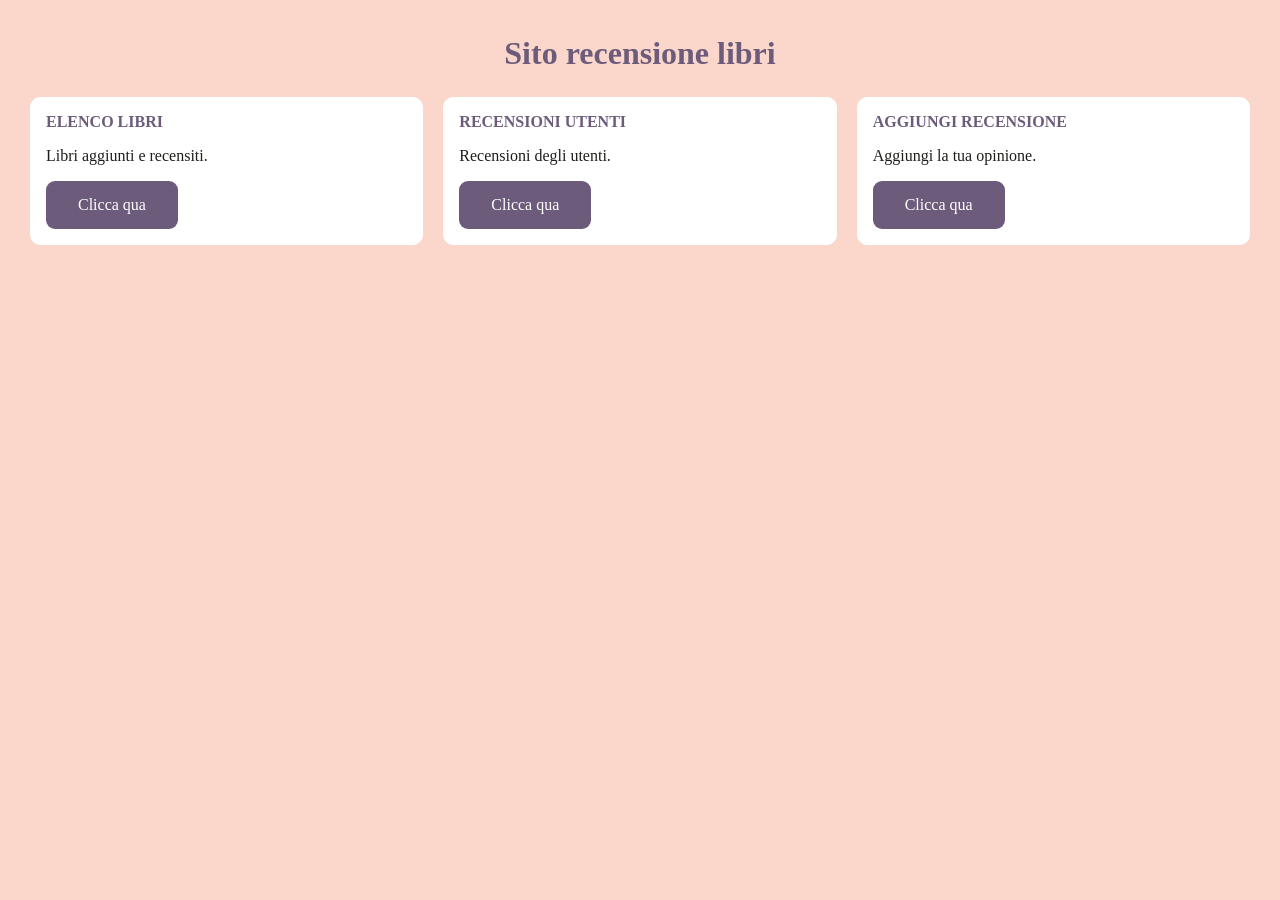
<file: index.html>
<!DOCTYPE html>
<html>
    <head>
        <meta charset="utf-8">
        <title>Sito recensione libri</title>
        <link rel="stylesheet" href="style.css">
    </head>
    <body>

        <div class="h1">
          <h1>Sito recensione libri</h1>
        </div>

        
        <div class="riga">
          <div class="scheda">
            <div class="scheda-titolo">Elenco libri</div>
            <p>Libri aggiunti e recensiti. </p>
            <a href="Elenco_libri.html">
            <span class="button">Clicca qua</span>
            </a>
          </div>

          <div class="scheda">
            <div class="scheda-titolo">Recensioni utenti</div>
            <p> Recensioni degli utenti.</p>
            <a href="Recensione_libri.html">
            <span class="button">Clicca qua</span>
            </a>
          </div>

          <div class="scheda">
            <div class="scheda-titolo">Aggiungi recensione</div>
            <p>Aggiungi la tua opinione.</p>
            <a href="Aggiungi_recensione.html">
            <span class="button">Clicca qua</span>
            </a>
          </div>
        </div>
    </body>
</html>
</file>
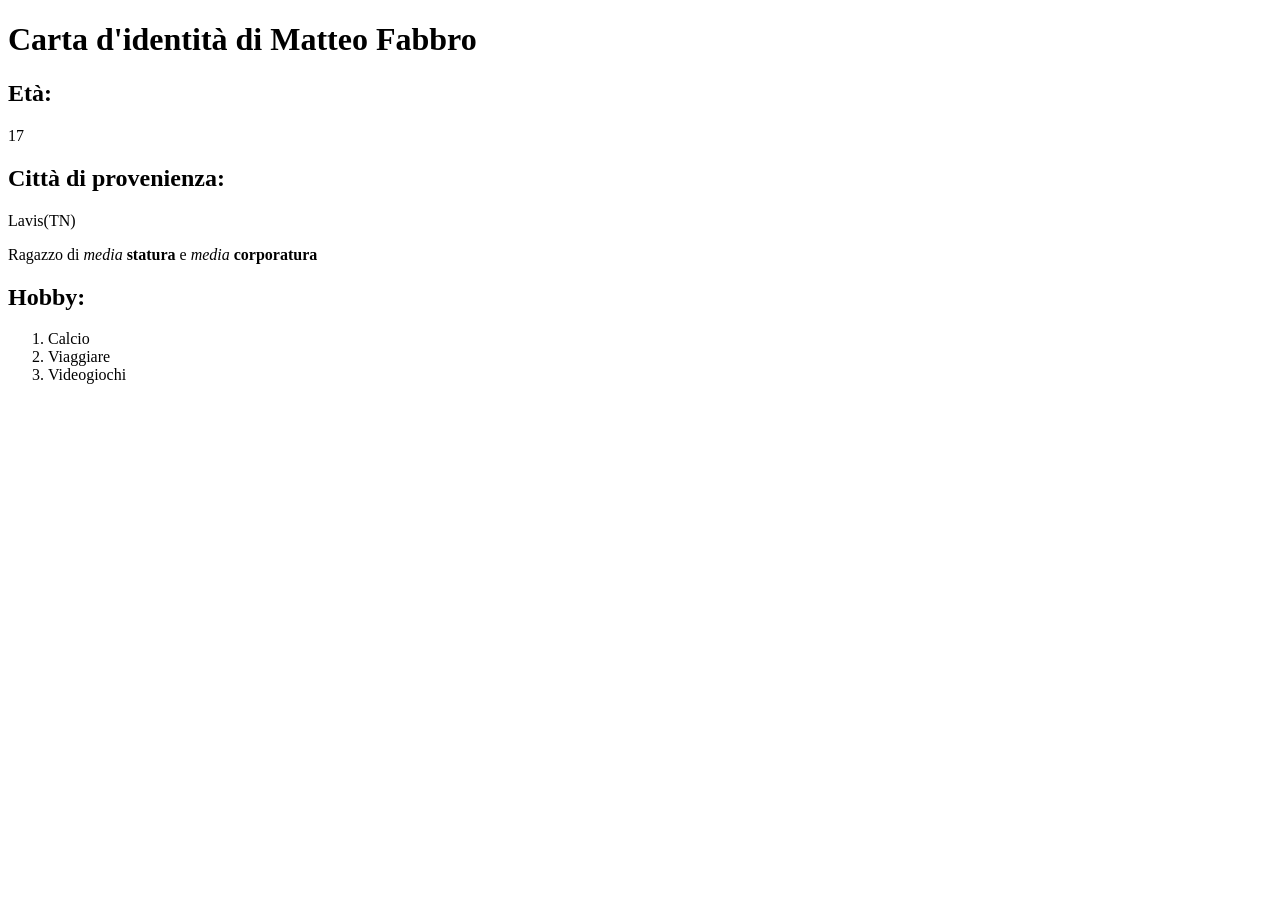
<file: 01_CartaIdentità.html>
<!DOCTYPE html>
<html>
    <head>
        <meta charset="utf-8">
        <title>Carta d'identità</title>
    </head>
    <body>

        <h1>Carta d'identità di Matteo Fabbro</h1>
        <h2>Età: </h2>
        <p>17</p>
        <h2>Città di provenienza: </h2>
        <p>Lavis(TN)</p>
        <p>Ragazzo di <em>media</em> <strong>statura</strong> e <em>media</em> <strong>corporatura</strong></p>
        <h2>Hobby: </h2>

        <ol>
            <li>Calcio</li>
            <li>Viaggiare</li>
            <li>Videogiochi</li>
        </ol>
    </body>
</html>
</file>
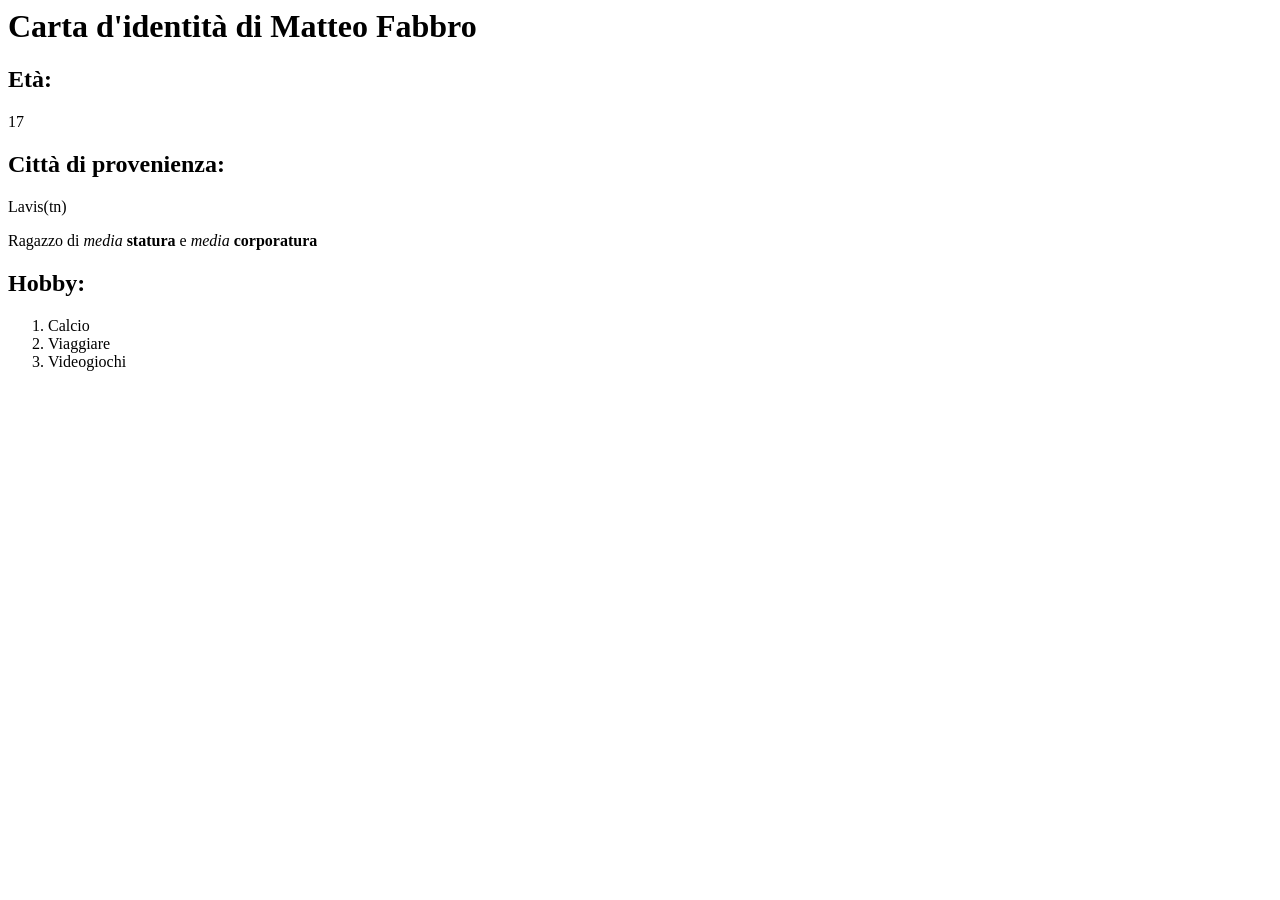
<file: 02_esercizioProva.html>
<html>
    <head>
        <meta charset="utf-8">
        <title>Carta d'identità</title>
    </head>
    <body>

        <h1>Carta d'identità di Matteo Fabbro</h1>
        <h2>Età: </h2>
        <p>17</p>
        <h2>Città di provenienza: </h2>
        <p>Lavis(tn)</p>
        <p>Ragazzo di <em>media</em> <strong>statura</strong> e <em>media</em> <strong>corporatura</strong></p>
        <h2>Hobby: </h2>

        <ol>
            <li>Calcio</li>
            <li>Viaggiare</li>
            <li>Videogiochi</li>
        </ol>
        
        

    </body>
</file>
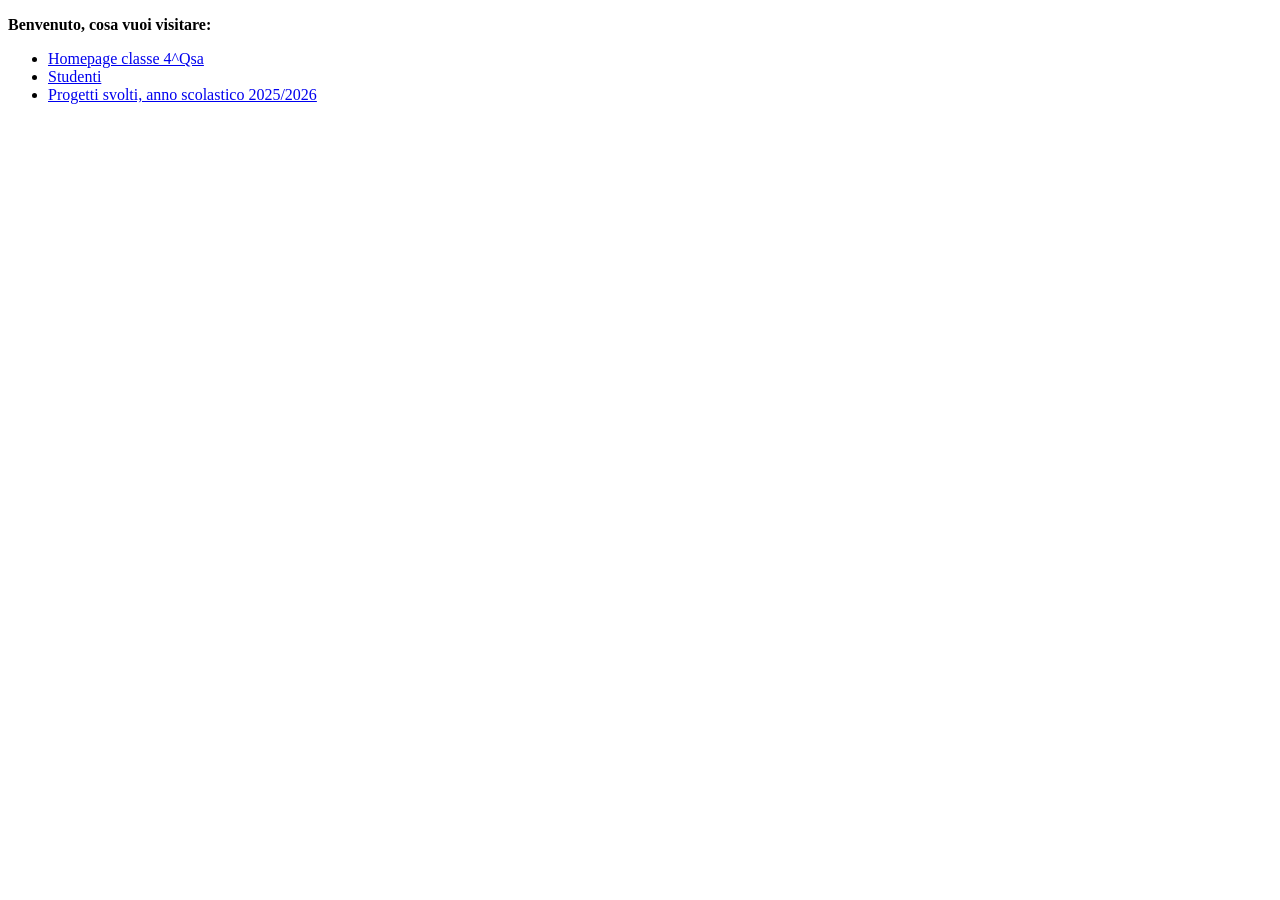
<file: 04_SitoClasse.html>
<!DOCTYPE html>
<html>
    <head>
         <meta charset="utf-8">
         <title> Sito di Classe </title>
    </head>
    <body>
        <p> <strong> Benvenuto, cosa vuoi visitare: </strong></p>

        <ul>
            <li><a href="index.html"> Homepage classe 4^Qsa</a></li>
            <li><a href="studenti.html"> Studenti </a></li>
            <li><a href="progetti.html"> Progetti svolti, anno scolastico 2025/2026</a></li>
        </ul>  
    </body>
</html>
</file>
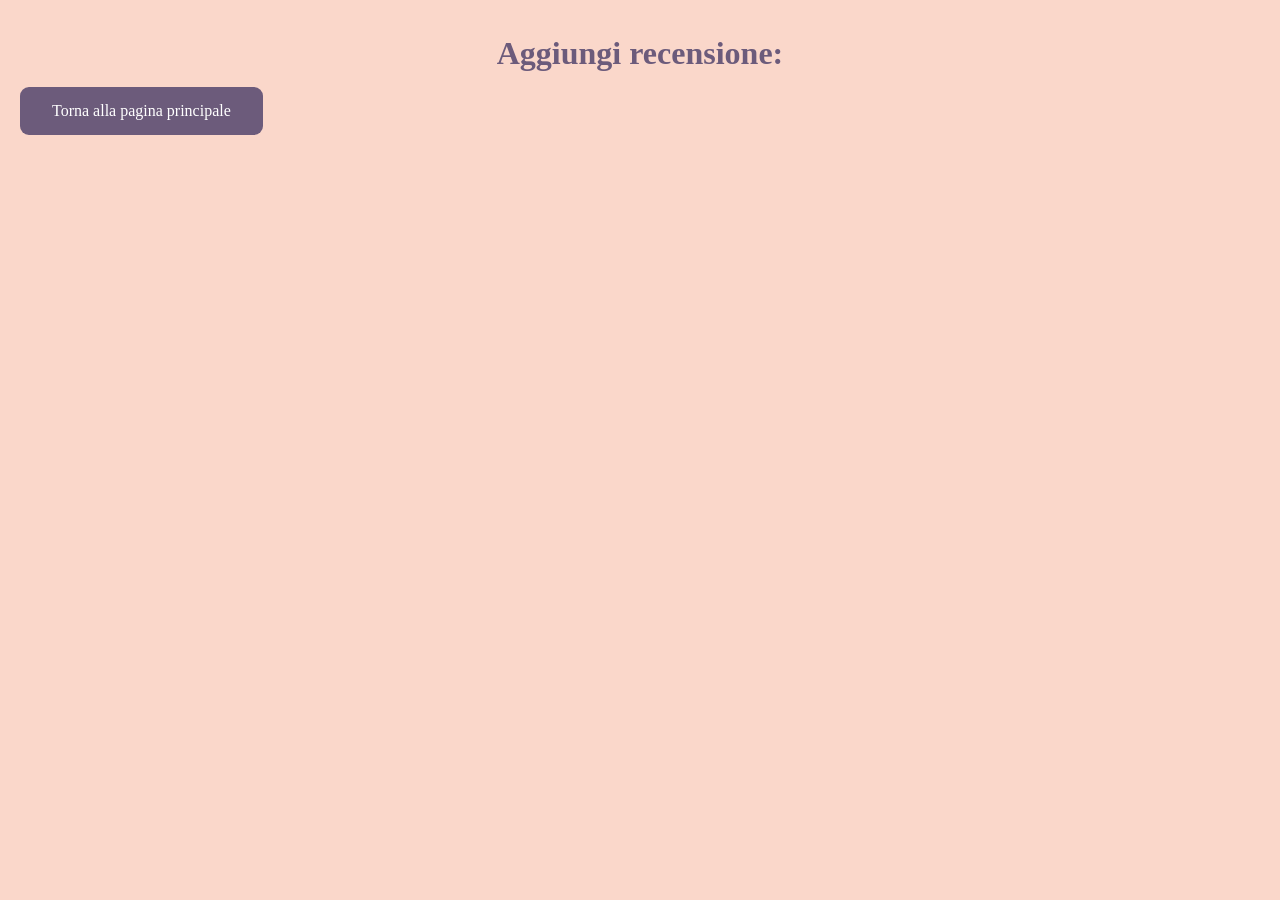
<file: Aggiungi_recensione.html>
<!DOCTYPE html>
<html>
    <head>
        <meta charset="utf-8">
        <title>Aggiungi recensione</title>
        <link rel="stylesheet" href="style.css">
    </head>
    <body>
        <h1 class="titolo-pagina"> Aggiungi recensione: </h1>
        <a href="index.html">
            <span class="button">Torna alla pagina principale</span>
        </a>
    </body>
</html>
</file>
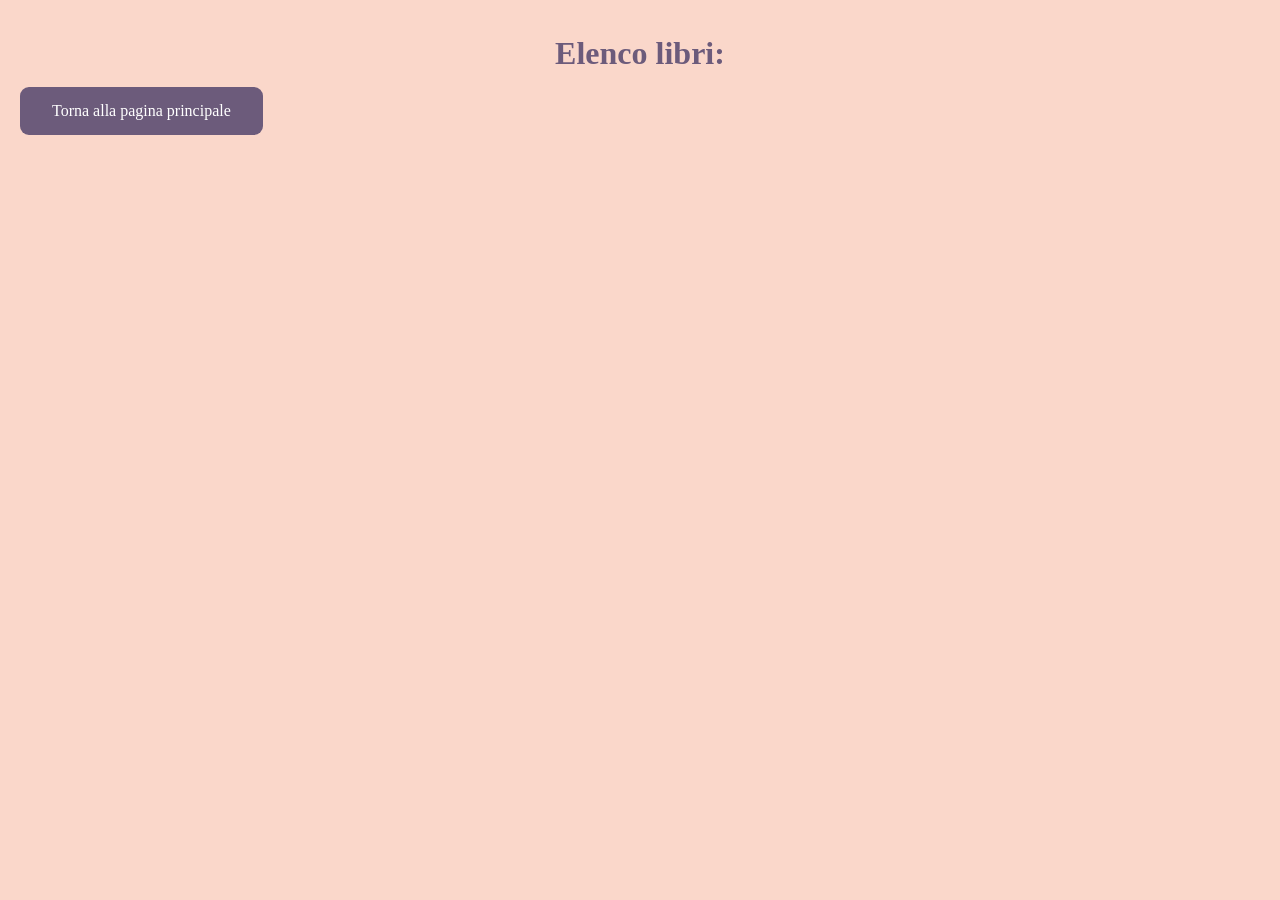
<file: Elenco_libri.html>
<!DOCTYPE html>
<html>
    <head>
        <meta charset="utf-8">
        <title>Elenco libri disponibili</title>
        <link rel="stylesheet" href="style.css">
    </head>
    <body>
        <h1 class="titolo-pagina"> Elenco libri: </h1>
        <a href="index.html">
            <span class="button">Torna alla pagina principale</span>
        </a>
    </body>
</html>
</file>
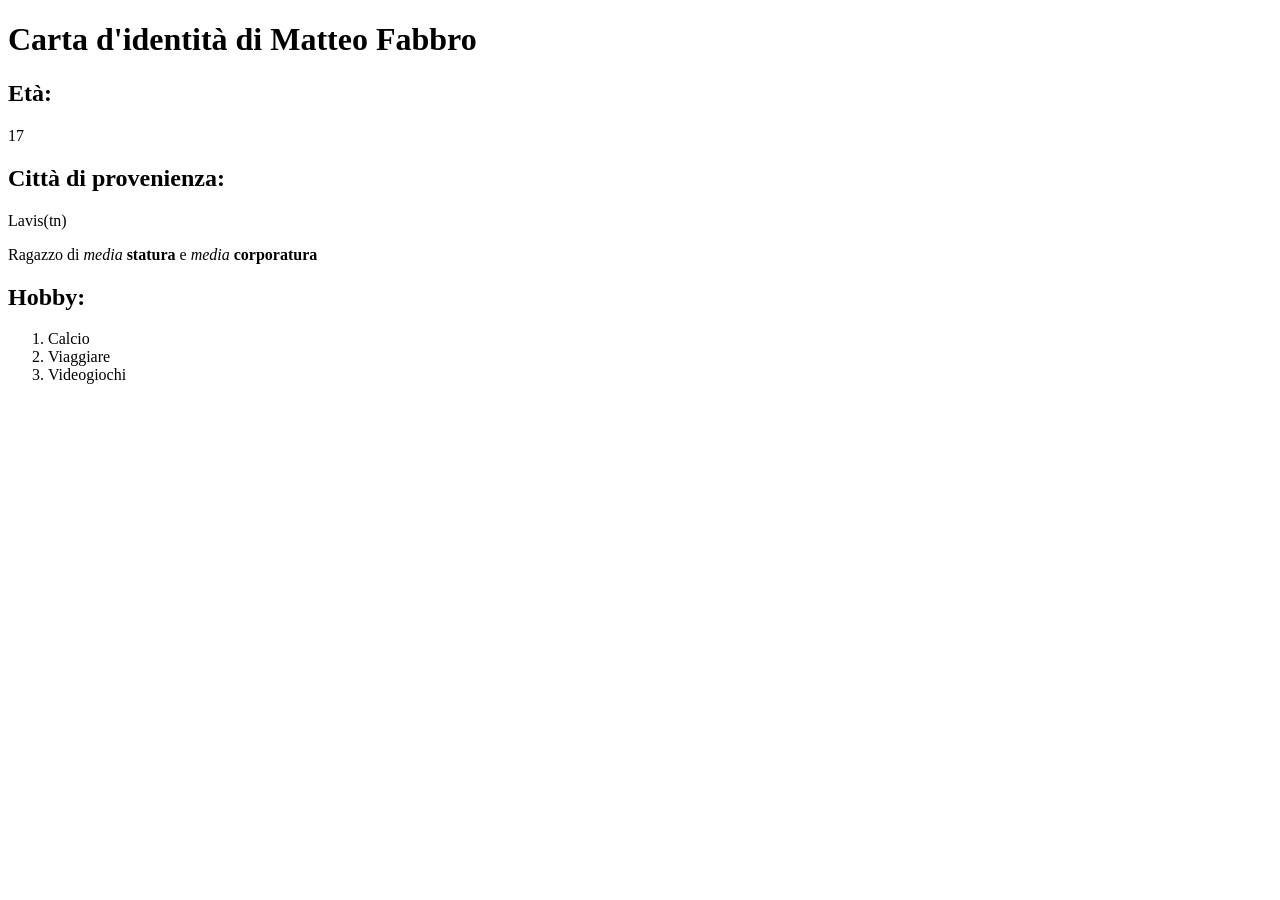
<file: Esercizio1_CartaIdentità.html>
<!DOCTYPE html>
<html>
    <head>
        <meta charset="utf-8">
        <title>Carta d'identità</title>
    </head>
    <body>

        <h1>Carta d'identità di Matteo Fabbro</h1>
        <h2>Età: </h2>
        <p>17</p>
        <h2>Città di provenienza: </h2>
        <p>Lavis(tn)</p>
        <p>Ragazzo di <em>media</em> <strong>statura</strong> e <em>media</em> <strong>corporatura</strong></p>
        <h2>Hobby: </h2>

        <ol>
            <li>Calcio</li>
            <li>Viaggiare</li>
            <li>Videogiochi</li>
        </ol>
        
        

    </body>
</file>
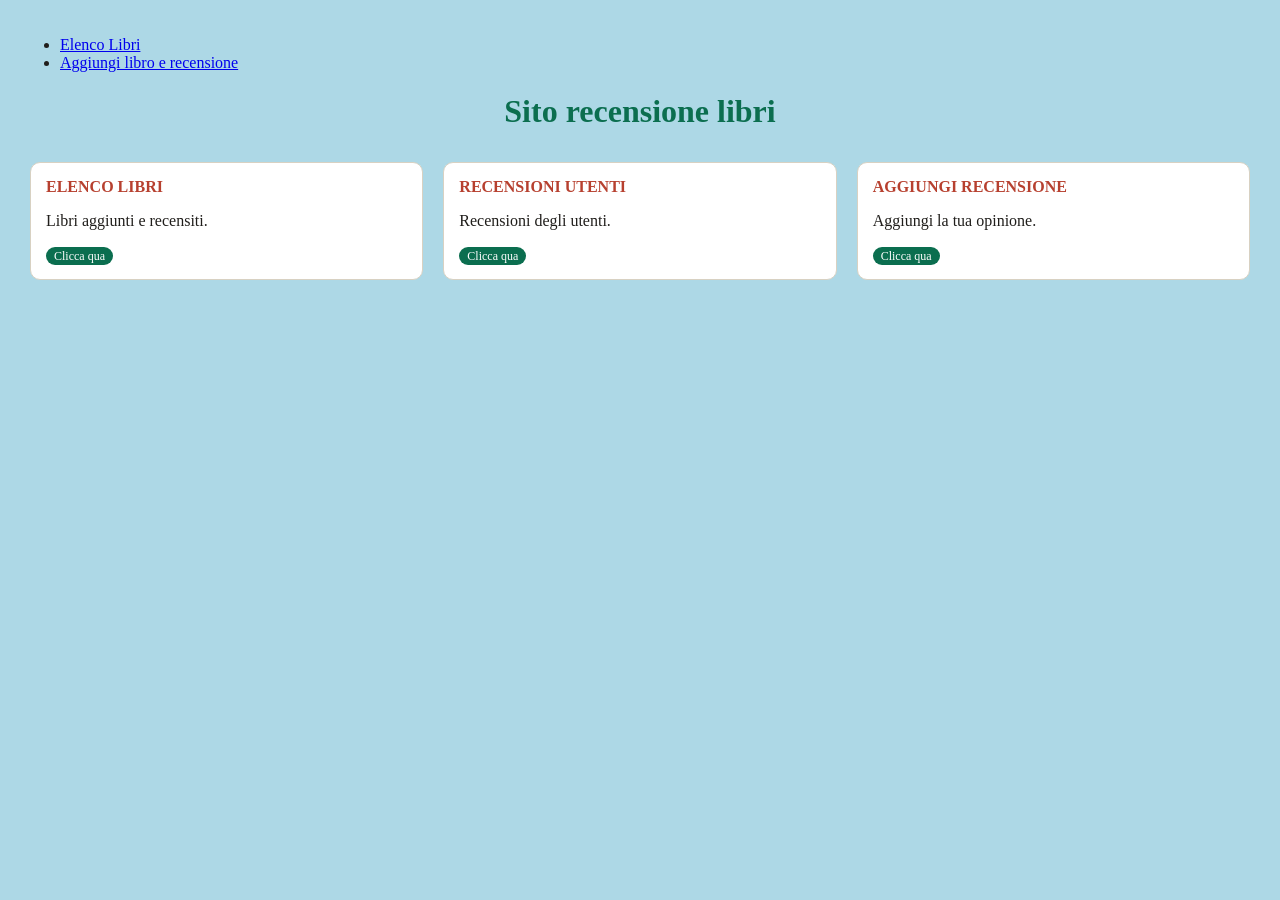
<file: prova_a_casa.html>
<!DOCTYPE html>
<html>
    <head>
        <meta charset="utf-8">
        <title>Sito recensione libri</title>
        <style>
            body {
              margin: 0;
              padding: 20px;
              color: #201e1b;
              background-color: lightblue;
            }

            .titolo-pagina {
              color: #0b6e4f;
              text-align: center;
            }

            .riga {
              display: flex;
            }

            .scheda {
              width: 30%;
              margin: 10px;
              padding: 15px;
              background-color: #ffffff;
              border: 1px solid #d8d1c2;
              border-radius: 10px;
            }

            .scheda-titolo {
              color: #b7402f;
              font-weight: bold;
              text-transform: uppercase;
            }

            .etichetta {
              background-color: #0b6e4f;
              color: #ffffff;
              font-size: 12px;
              padding: 2px 8px;
              border-radius: 10px;
            }
        </style>
    </head>
    <body>
        <ul>
            <li><a href="Elenco_libri.html"> Elenco Libri </a></li>
            <li><a href="Aggiungi_recensione.html"> Aggiungi libro e recensione </a></li>
        </ul>

        <h1 class="titolo-pagina">Sito recensione libri</h1>

        <div class="riga">
          <div class="scheda">
            <div class="scheda-titolo">Elenco libri</div>
            <p>Libri aggiunti e recensiti. </p>
            <span class="etichetta">Clicca qua</span>
          </div>

          <div class="scheda">
            <div class="scheda-titolo">Recensioni utenti</div>
            <p> Recensioni degli utenti.</p>
            <span class="etichetta">Clicca qua</span>
          </div>

          <div class="scheda">
            <div class="scheda-titolo">Aggiungi recensione</div>
            <p>Aggiungi la tua opinione.</p>
            <span class="etichetta">Clicca qua</span>
          </div>
        </div>
    </body>
</html>
</file>
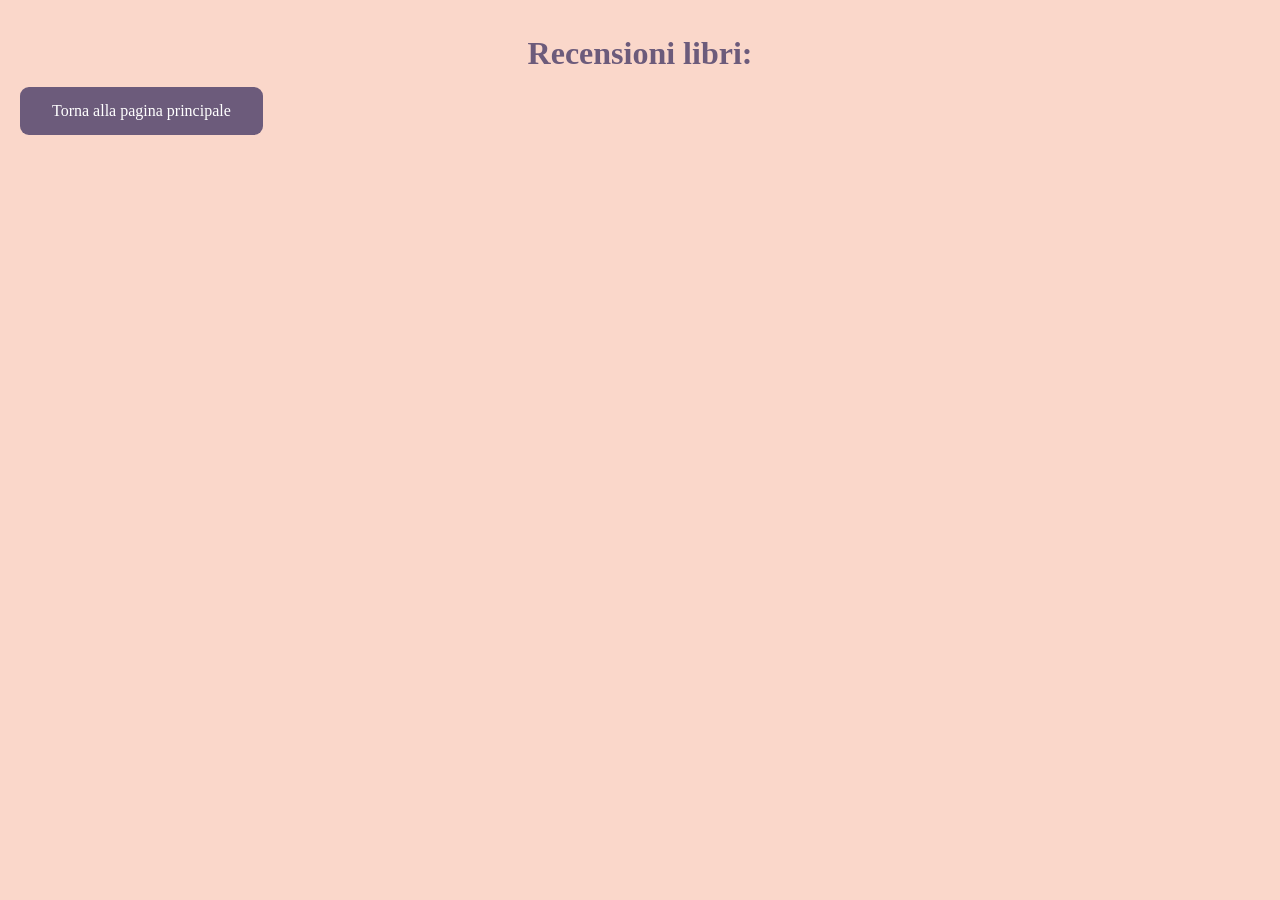
<file: Recensione_libri.html>
<!DOCTYPE html>
<html>
    <head>
        <meta charset="utf-8">
        <title>Recensioni libri</title>
        <link rel="stylesheet" href="style.css">
    </head>
    <body>
        <h1 class="titolo-pagina"> Recensioni libri: </h1>
        <a href="index.html">
            <span class="button">Torna alla pagina principale</span>
        </a>
    </body>
</html>
</file>
<file: style.css>
.button {
    background-color:#6c5b7b;
    border: none;
    color: white;
    padding: 15px 32px;
    text-align: center;
    text-decoration: none;
    display: inline-block;
    font-size: 16px;
    cursor: pointer;
    border-radius: 9px;
}
body {
margin: 0;
padding: 20px;
color: #201e1b;
background-color: #fad7ca;
}

.riga {
display: flex;
}

.scheda {
width: 30%;
margin: 10px;
padding: 15px;
background-color: #ffffff;
border: 1px solid #ffffff;
border-radius: 10px;
}

.scheda-titolo {
color: #6c5b7b;
font-weight: bold;
text-transform: uppercase;
}

h1 {
  color: #6c5b7b;          
  margin: 0;              
  padding: 15px 0;         
  width: vw;              
  text-align: center;  
}
</file>
